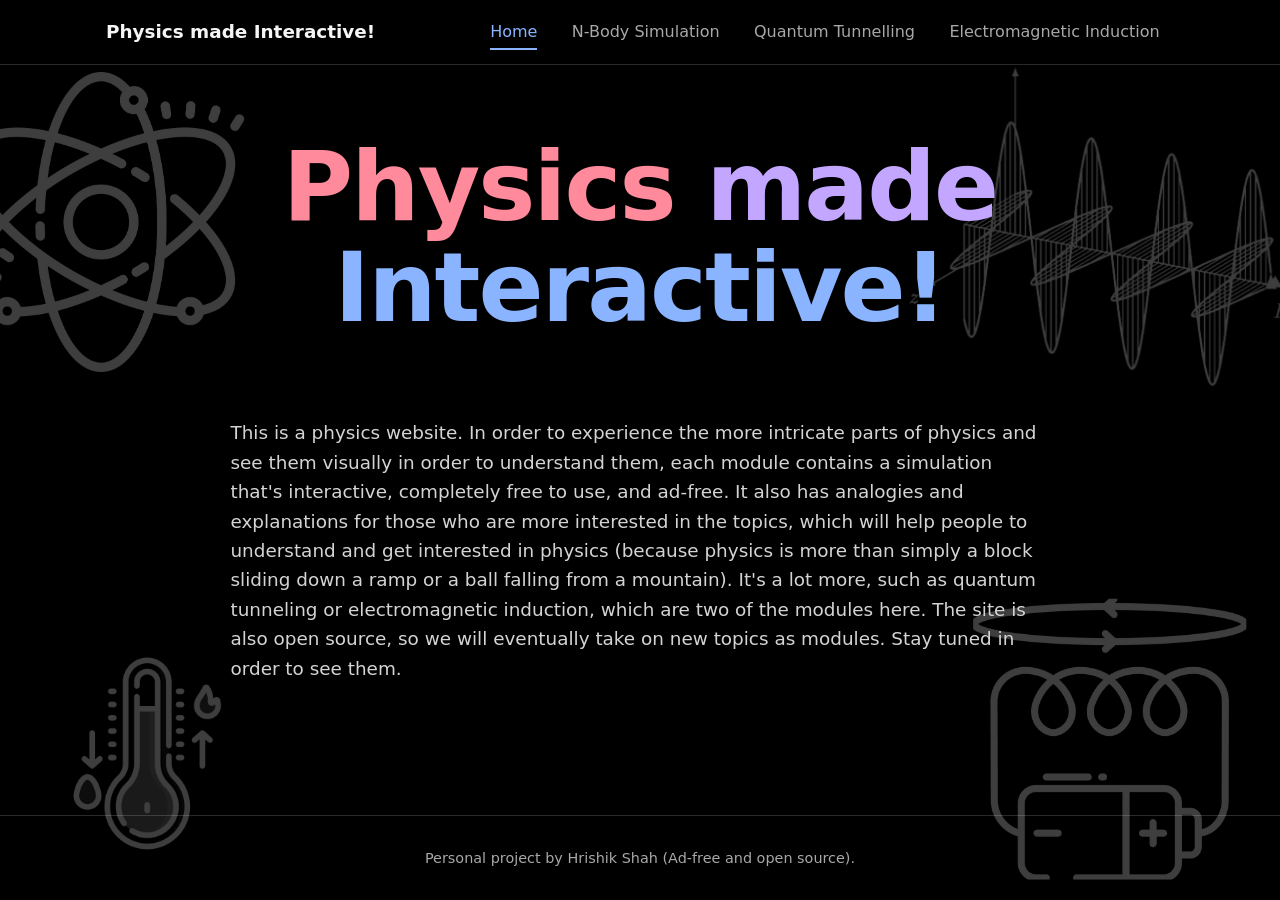
<file: docs/index.html>
<!DOCTYPE html>
<html lang="en">
<head>
    <meta charset="UTF-8">
    <!-- Makes the layout scale correctly on other devices. -->
    <meta name="viewport" content="width=device-width, initial-scale=1.0">
    <meta name="description" content="Ad-free physics website: N-Body gravity, quantum tunneling, and electromagnetic induction.">
    <title>Physics made Interactive!</title>

    <!-- Link to the css stylesheet. -->
    <link rel="stylesheet" href="css/style.css">
</head>
<body>

    <!-- Navigation bar -->
    <header class="site-header">
        <nav class="navbar" aria-label="Main navigation">
            <a href="#home" class="navbar__brand" data-nav="home">Physics made Interactive!</a>

            <!-- Hamburger button that is only visible on small screens. -->
            <button class="navbar__toggle" id="nav-toggle"
                    aria-label="Toggle navigation menu"
                    aria-expanded="false"
                    aria-controls="nav-links">
                <span class="navbar__toggle-bar"></span>
                <span class="navbar__toggle-bar"></span>
                <span class="navbar__toggle-bar"></span>
            </button>

            <ul class="navbar__links" id="nav-links">
                <li><a href="#home" data-nav="home" class="active">Home</a></li>
                <li><a href="#nbody" data-nav="nbody">N-Body Simulation</a></li>
                <li><a href="#tunneling" data-nav="tunneling">Quantum Tunnelling</a></li>
                <li><a href="#induction" data-nav="induction">Electromagnetic Induction</a></li>
            </ul>
        </nav>
    </header>

    <main class="site-main">

        <!--HOME-->
        <section id="home" class="page active" aria-labelledby="home-title">
            <div class="hero">
                <h1 id="home-title"><span class="word-red">Physics</span> <span class="word-purple">made</span> <span class="word-blue">Interactive!</span></h1>
                <p>This is a physics website. In order to experience the more intricate parts of physics and see them visually in order to understand them, each module contains a simulation that's interactive, completely free to use, and ad-free. It also has analogies and explanations for those who are more interested in the topics, which will help people to understand and get interested in physics (because physics is more than simply a block sliding down a ramp or a ball falling from a mountain). It's a lot more, such as quantum tunneling or electromagnetic induction, which are two of the modules here. The site is also open source, so we will eventually take on new topics as modules. Stay tuned in order to see them.</p>
            </div>
        </section>

        <!-- N-BODY -->
        <section id="nbody" class="page" aria-labelledby="nbody-title">

            <!-- Simulation stays pinned while the text scrolls over it. -->
            <div class="sim-pin">
                <h1 id="nbody-title">N-Body Simulation</h1>
                <p class="tagline">The age old problem of having more than 2 celestial bodies result in a chaotic mess simply because gravity says so.</p>

                <div class="sim-layout">
                    <!-- p5.js puts the canvas in here. -->
                    <div class="sim-canvas" id="nbody-holder"></div>

                    <div class="sim-controls">
                        <div class="button-row">
                            <button class="btn" id="nbody-play">Play</button>
                            <button class="btn btn--ghost" id="nbody-reset">Reset</button>
                            <button class="btn btn--ghost" id="nbody-figure8">Figure-8</button>
                        </div>

                        <label for="nbody-count">Number of bodies: <output id="nbody-count-out">3</output></label>
                        <input type="range" id="nbody-count" min="2" max="5" step="1" value="3">

                        <!-- The sketch puts one mass slider and one radius slider here for every body. -->
                        <label id="nbody-masses-label">Mass of each body</label>
                        <div class="mass-list" id="nbody-masses" aria-labelledby="nbody-masses-label"></div>

                        <label id="nbody-radii-label">Radius of each body</label>
                        <div class="mass-list" id="nbody-radii" aria-labelledby="nbody-radii-label"></div>

                        <label for="nbody-speed">Speed: <output id="nbody-speed-out">4</output></label>
                        <input type="range" id="nbody-speed" min="1" max="16" step="1" value="4">

                        <label for="nbody-zoom">Zoom: <output id="nbody-zoom-out">1.00</output>×</label>
                        <input type="range" id="nbody-zoom" min="0.2" max="3" step="0.05" value="1">

                        <label class="check"><input type="checkbox" id="nbody-trails" checked> Show trails</label>
                        <label class="check"><input type="checkbox" id="nbody-energy"> Show energy</label>

                        <!-- Only visible when Show energy is ticked. -->
                        <div class="readout" id="nbody-energy-box" hidden>
                            <p>Kinetic: <span id="nbody-ke">0</span></p>
                            <p>Potential: <span id="nbody-pe">0</span></p>
                            <p>Total: <span id="nbody-te">0</span></p>
                        </div>

                        <p class="readout" id="nbody-status" hidden></p>
                    </div>
                </div>
            </div>

            <!-- Text slides up over the simulation. -->
            <div class="story">
                <h2>The Analogy</h2>
                <p>Imagine you had a group of people pulling each other around. When its just 2 people, its quite simple, whoever is pulling harder will cause the other person to move in their direction. However, when you add more people, say 3, and everyone is pulling on each other, its a lot harder to predict, because when you have 2 people, they pull each other by a certain amount, and the stronger person causes the movement, but when you have 3 or more people, one person pulling on person 2 causes person 2 to move slightly which means that their pull on person 1 and 3 changes, and this repeats for each person. This makes the situation extremely chaotic to track, hence it is classified as a “chaotic system” (for most situations where N, or the number of people, is 3 or more).</p>

                <h2>The Science</h2>
                <p>In scientific terms, the people are celestial objects, like a planet or a star, and the pulling is gravitational force. Since gravity mainly depends upon distance and the mass of an object, atleast in classical interpretations, when 1 planet pulls the other, the distance changes, which changes the gravity on the third planet as well as the first planet, causing chaos. This chaos was proven by a man named Henri Poincaré, who said that there could be no general closed-form analytical solution for it, basically that there was no single equation that could fully predict the motion of an N-body problem for 3 or more celestial objects, atleast with most cases. The system is very reliant on the starting conditions, and hence any small change in starting conditions snowballs into a much larger error, meaning that seemingly identical starting conditions can lead to completely different outcomes, even with a few millimeters of error. While the outcome would be the same if the starting conditions are exact, even small errors lead to large deviations.</p>

                <h2>Solving It</h2>
                <p>However, there is a way to solve this, atleast kind of. It is a process known as numerical integration, where you break down time into every small chunk and run the simple gravity formula for each of those small chunks of time and piece them together, which would result in an understanding of the motion of all the bodies.</p>

                <h2>Why It Is Not Perfect</h2>
                <p>However, this is also not fully accurate for 2 main reasons. As humans, we cannot solve these fully due to the amount of time required, hence we use machines, however machines round numbers to a certain point meaning there will always be a level of inaccuracy present in any computational model, especially when you consider that the only way to have full accuracy would be to take a chunk of time that is practically equal to zero (though not fully zero, think 0.0000000000000000001 but smaller), since that ensures that nothing gets missed from the time steps, but neither machines nor humans can do so many calculations, hence we often use smaller time steps. Also, the N-body problem, in most common setups, relies on Newton’s model of gravity, however we have a more advanced model of gravity called General Relativity, which Einstein made. We know that General Relativity is more accurate than Newton’s gravity, but we don’t know if either is fully true, so we could potentially be missing the true model completely.</p>

                <h2>For the Curious</h2>
                <p class="warning">(Not necessary to understand, only for the curious, be warned, it is extremely difficult to understand)</p>
                <p>The model described here is built on Newton’s model of gravity, since it is far simpler to understand, relying purely on Newton’s inverse square law, which states that:</p>
                <p class="equation">F = G <span class="frac"><span>m₁m₂</span><span>r²</span></span></p>
                <p>To understand what this equation means:</p>
                <ul>
                    <li>F is the final gravitational pulling force between the two objects.</li>
                    <li>G is just a fixed baseline number called the gravitational constant.</li>
                    <li>m₁ and m₂ are the physical masses (weights) of the two different planets multiplied together.</li>
                    <li>r² is the physical distance between the two planets multiplied by itself (squared).</li>
                </ul>
                <p>Because distance (r²) is on the bottom of the fraction, it means that if planets get even a little bit closer, the pulling force (F) shoots up drastically. This formula is run for every single connection between every single planet to do the numerical integration method, and the calculated force is then used to track the change in position for each planet.</p>
                <p class="equation">a<sub>i</sub> = Σ<sub>j≠i</sub> G m<sub>j</sub> <span class="frac"><span>r<sub>j</sub> − r<sub>i</sub></span><span>|r<sub>j</sub> − r<sub>i</sub>|³</span></span></p>
                <p class="equation">r(t + Δt) = r(t) + v(t)Δt + ½ a(t)Δt²</p>
                <p class="equation">v(t + Δt) = v(t) + ½ [a(t) + a(t + Δt)] Δt</p>

                <button class="btn btn--ghost" data-goto="home">Back to home</button>
            </div>
        </section>

        <!-- QUANTUM TUNNELLING -->
        <section id="tunneling" class="page" aria-labelledby="tunneling-title">

            <!-- Simulation stays pinned while the text scrolls over it. -->
            <div class="sim-pin">
                <h1 id="tunneling-title">Quantum Tunnelling</h1>
                <p class="tagline">When the ball goes through the wall, because it decides "I don't want to stop" and the wall apparently lets that happen.</p>

                <div class="sim-layout">
                    <!-- p5.js puts the canvas in here. -->
                    <div class="sim-canvas" id="tunnel-holder"></div>

                    <div class="sim-controls">
                        <label for="tunnel-energy">Energy (E): <output id="tunnel-energy-out">3.0</output></label>
                        <input type="range" id="tunnel-energy" min="0.5" max="10" step="0.1" value="3">

                        <label for="tunnel-height">Barrier height (V₀): <output id="tunnel-height-out">5.0</output></label>
                        <input type="range" id="tunnel-height" min="0.5" max="10" step="0.1" value="5">

                        <label for="tunnel-width">Barrier width (L): <output id="tunnel-width-out">1.0</output></label>
                        <input type="range" id="tunnel-width" min="0.1" max="3" step="0.1" value="1">

                        <label for="tunnel-speed">Speed: <output id="tunnel-speed-out">1.0</output>×</label>
                        <input type="range" id="tunnel-speed" min="0.2" max="2.5" step="0.1" value="1">

                        <!-- T and R as percentages, with a bar for each. -->
                        <div class="readout">
                            <p>Goes through (T): <span id="tunnel-t-value">--</span></p>
                            <div class="bar"><div class="fill" id="tunnel-t-fill"></div></div>
                            <p>Bounces back (R): <span id="tunnel-r-value">--</span></p>
                            <div class="bar"><div class="fill fill--alt" id="tunnel-r-fill"></div></div>
                            <p id="tunnel-regime"></p>
                        </div>

                        <div class="button-row">
                            <button class="btn" id="tunnel-fire">Fire particle</button>
                            <button class="btn" id="tunnel-fire-many">Fire 100 particles</button>
                            <button class="btn btn--ghost" id="tunnel-reset">Reset</button>
                        </div>

                        <div class="readout">
                            <p>Transmitted: <span id="tunnel-passed">0</span></p>
                            <p>Reflected: <span id="tunnel-bounced">0</span></p>
                        </div>
                    </div>
                </div>
            </div>

            <!-- Text slides up over the simulation. -->
            <div class="story">
                <h2>The Analogy</h2>
                <p>Imagine throwing a tennis ball at a brick wall. No matter what you do, it'll bounce back. It won't pass through the wall because the wall is solid, and the ball can't smash through the wall, and the ball is also solid. Now imagine the ball was actually a ghost. Most of the time, it does bounce back, but every so often, because it's a ghost, part of it goes straight through the wall and goes to the other side without ever leaving a hole. That's the strange part about quantum tunneling. It's not the ball breaking the wall or climbing over it. It just slips through the wall like a ghost.</p>

                <h2>The Science</h2>
                <p>In scientific terms, a quantum particle like an electron isn't actually a solid little ball. It is a fundamental piece of matter that acts like a wave of probability. Imagine a cloud, but with all of the molecules being a potential chance of the electron being there, which is described by Schrödinger's equations (named after the guy who famously called a cat both alive and dead). A quantum particle doesn't have a brain, so it doesn't "decide" to phase through a wall. Instead, because it naturally behaves like a spread-out wave, it cannot be stopped perfectly on a dime.</p>

                <h2>Through the Wall</h2>
                <p>When this probability wave meets an energy barrier it doesn't have enough energy to climb over, the wave doesn't just stop instantly at the front of the wall. Instead, the wave bleeds into the barrier, decaying exponentially (fading out incredibly fast) inside the wall. This fading piece inside the wall behaves like a dying ripple. If the barrier isn't too thick, the wave hasn't fully faded to zero by the time it reaches the other side. Because a tiny bit of the wave survives and peeks out on the other side, there is a real, calculable probability of finding the actual particle behind the wall, even though it never had enough energy to get there classically.</p>

                <h2>Where It Comes From</h2>
                <p>It was first worked out around 1927 and 1928, and George Gamow used it to explain why radioactive atoms undergo alpha decay. We can get this match by solving Schrödinger's wave equation separately in three regions: before the barrier, inside the barrier, and after it. We force the wave function and its slope to match smoothly at each boundary, giving the exact formula for the probability of transmitting to the other side, which depends on the particle's energy, the barrier's height, and the barrier's width.</p>

                <h2>The Limits</h2>
                <p>There are some limits. For example, it's a one-dimensional, idealized barrier. Real barriers are usually varying, not sharp-walled and not perfectly flat, and are handled with a different technique, which is called the WKB approximation (this is just a math shortcut for bumpy walls, so don’t worry about it). Also, we take the particle as a single non-relativistic, spinless entity with no interactions with anything else. This means we act as if it moves much slower than the speed of light, so we ignore Einstein's theory of relativity and use Newtonian physics. It also means that it doesn't have any spin, which is another quantum behavior that many particles have.</p>

                <h2>Why It Is Random</h2>
                <p>Another thing you may notice is that for some reason, under the exact same conditions, sometimes the particle is reflected back, and sometimes it ends up on the other side. This is because quantum tunneling is to our knowledge non-deterministic, meaning the physical universe at this scale relies fundamentally on probability, not just single tracking outcomes. Additionally, the model treats the particle as a wave as an effort to model the particle’s movement, while also adhering to the wave function (which transforms the exact location of the particle into a range of possible locations that ripples like a wave, since the particle's location is probabilistic).</p>

                <h2>Reading the Simulation</h2>
                <p>When you see some part of the wave reflecting and some part going through the wall, this represents the probability splitting—meaning there is a partial percentage chance of the particle ending up behind the wall, and a remaining percentage chance that it just reflects back. Finally, we can observe the energy of the particle based on its rate of oscillating (going down and up), with more of those oscillations in a shorter time meaning the particle has higher energy. The model uses that oscillation speed to tell the energy level, and uses the height (amplitude) of the wave to show which side has the higher percentage chance of the particle actually appearing when we look at it.</p>

                <h2>For the Curious</h2>
                <p class="warning">(Not necessary to understand, only for the curious, be warned, it is extremely difficult to understand)</p>
                <p class="equation">E &lt; V₀: κ = √(2m(V₀ − E)) / ħ, T = 1 / (1 + <span class="frac"><span>V₀² sinh²(κL)</span><span>4E(V₀ − E)</span></span>)</p>
                <p class="equation">E &gt; V₀: k₂ = √(2m(E − V₀)) / ħ, T = 1 / (1 + <span class="frac"><span>V₀² sin²(k₂L)</span><span>4E(E − V₀)</span></span>)</p>
                <p class="equation">E = V₀: T = 1 / (1 + <span class="frac"><span>mV₀L²</span><span>2ħ²</span></span>)</p>
                <p class="equation">R = 1 − T</p>

                <button class="btn btn--ghost" data-goto="home">Back to home</button>
            </div>
        </section>

        <!-- ELECTROMAGNETIC INDUCTION -->
        <section id="induction" class="page" aria-labelledby="induction-title">

            <!-- Simulation stays pinned while the text scrolls over it. -->
            <div class="sim-pin">
                <h1 id="induction-title">Electromagnetic Induction</h1>
                <p class="tagline">Because for some reason, the magnetic field decides to make electricity</p>

                <div class="sim-layout">
                    <!-- p5.js puts the canvas in here. -->
                    <div class="sim-canvas" id="induction-holder"></div>

                    <div class="sim-controls">
                        <div class="button-row">
                            <button class="btn" id="induction-play">Play</button>
                            <button class="btn btn--ghost" id="induction-reset">Reset</button>
                        </div>

                        <label for="induction-field">Field strength (Bmax): <output id="induction-field-out">1.5</output></label>
                        <input type="range" id="induction-field" min="0.5" max="3" step="0.1" value="1.5">

                        <label for="induction-turns">Coil turns (N): <output id="induction-turns-out">4</output></label>
                        <input type="range" id="induction-turns" min="1" max="10" step="1" value="4">

                        <label for="induction-speed">Speed: <output id="induction-speed-out">1.0</output>×</label>
                        <input type="range" id="induction-speed" min="0.2" max="3" step="0.1" value="1">

                        <label class="check"><input type="checkbox" id="induction-graph"> Show EMF graph</label>

                        <!-- Only visible when Show EMF graph is ticked. -->
                        <p class="readout" id="induction-graph-note" hidden>This is a graph that shows the Electricity that is being generated as time passes</p>

                        <!-- Key for the squares on the coils. -->
                        <div class="readout">
                            <p><span class="key-box key-n">N</span> north pole at that coil</p>
                            <p><span class="key-box key-s">S</span> south pole at that coil</p>
                            <p>Coils: <span class="word-red">A</span>, <span class="word-blue">B</span>, <span class="word-purple">C</span>. Tap a coil to highlight it.</p>
                        </div>

                        <div class="readout">
                            <p>Phase A EMF: <span id="induction-a">0.00</span></p>
                            <p>Phase B EMF: <span id="induction-b">0.00</span></p>
                            <p>Phase C EMF: <span id="induction-c">0.00</span></p>
                        </div>
                    </div>
                </div>
            </div>

            <!-- Text slides up over the simulation. -->
            <div class="story">
                <h2>The Analogy</h2>
                <p>We've all heard of electricity, but have you ever wondered how it's actually generated? That's what electromagnetic induction does: it creates electricity.</p>
                <p>Let’s start with a new analogy. Think of a copper wire as a pipe packed completely full of loose marbles (which are electrons, or tiny electric charges). Now, think of a magnetic field like an invisible magnetic wind.</p>
                <ul>
                    <li>If you hold a magnet completely still next to the wire, nothing happens. The magnetic wind isn't moving, so the marbles stay parked.</li>
                    <li>If you suddenly plunge a magnet toward the wire, the movement of the magnetic field acts like a sudden gust of wind that physically pushes the marbles forward through the pipe.</li>
                    <li>If you move the magnet slowly, the magnetic wind gently nudges the marbles a little bit. If you slam the magnet down quickly, the rapid shift in the magnetic environment creates a massive, powerful push that sends the marbles flying fast.</li>
                </ul>
                <p>Here, the flowing stream of marbles is our electric current, and how fast you move the magnet represents the rate of change in the magnetic field. The faster you change the magnetic field around a wire, the more electricity you actually generate. When you make electricity move through a spiral loop of wire, that moving charge inside the loop actually creates its own brand new magnetic field around the spiral.</p>

                <h2>Faraday and Lenz</h2>
                <p>We use this exact technology in order to generate electricity. A man named Michael Faraday, in 1831, showed that by changing magnetic flux (which is just the total amount of magnetic field lines passing through a loop), we're able to induce a voltage called EMF. Heinrich Lenz, a few years later, said that the induced current flows in a specific direction that magnetically opposes the change causing it, which just shows up as a minus sign in the equations.</p>
                <p>To understand magnetic flux clearly, imagine a magnet shining its magnetic field lines onto a flat metal window: the surface area of the window multiplied by the pure strength of the magnetic field gives you the magnetic flux. Thus, to change the flux and create electricity, you either have to change the size of the window, or you have to change the strength of the magnetic field passing through it.</p>

                <h2>The Spinning Magnet</h2>
                <p>So now, imagine you have a magnet attached to a rod. When you spin the magnet, you are constantly changing the angle and amount of magnetic field lines hitting the surrounding metal. This generates an electromotive force, or EMF voltage, inside the metal, which acts like an electrical pressure pushing the electrons. What we do to generate electricity on a massive scale is use natural resources like wind or water to physically rotate that metal rod.</p>
                <p>The metal rod is surrounded by three separate coils of wire that are spaced 120° apart. When the magnet rotates, you'll see that the first coil has a current generated in it because its magnetic flux is actively changing, then coil 2 experiences it, then coil 3. That means all three coils are generating electricity, perfectly out of phase (staggered in time) with each other. We use three for a very specific reason, and that reason is to optimize the production of energy.</p>

                <h2>Why Three Coils</h2>
                <p>To understand, we need to understand what exactly current is. Current is basically just moving charge, which is electrons moving. There are two main ways electrons move: Direct Current (DC) and Alternating Current (AC). DC is like a one-way street where electrons only march forward in one direction, which is how batteries work. AC is like a fast-paced game of tug-of-war where electrons constantly shake back and forth rhythmically. In this spinning magnet system, the electrons flow back and forth, and this motion is what allows alternating current electricity to be generated.</p>
                <p>Hence, when you have three coils at any point in time, the voltages all perfectly add up to zero. Say, at one point in time, coil 1 could have 1 V, and coils 2 and 3 would each have -0.5 V. These numbers add up to 0, but both positive and negative values still cause electricity because both of them force the electrons to move. What's important here is that since they add up to 0, we don't need to complete the circuit with an extra return wire for each individual coil. Meaning, we can just have the three main wires, with all three of them generating electricity cleanly. This mechanism is how wind power and hydropower work. We just use these resources to turn the magnet, which allows the coils to generate electricity. That electricity is supplied all over the world in the form of alternating current.</p>

                <h2>The Minus Sign</h2>
                <p>One interesting thing we can observe here is that the formula for the induced voltage will always have a negative sign because of that dude named Lenz. Lenz basically shows that, since the new electricity creates a magnetic field that opposes the original magnetic change causing it, it will show up as a minus sign. What this means in real life is that as the magnet is spinning to generate electricity, the moving electrons create their own secondary magnetic field that acts like an invisible magnetic brake, pushing against the magnet's rotation. Since we use external sources of energy like wind or water, they easily overpower this very tiny magnetic braking force and keep it turning.</p>

                <h2>More Turns, More Power</h2>
                <p>The exact electromotive force is equal to the voltage. The quantity is the negative of the number of turns in a coil times the change in the magnetic flux over a change in time. This means that the more turns you have in each of these coils, the more loops you have, and there is technically more electricity generated. Hence, we use lots of loops in these coils. The more you change the magnetic flux over time, the more electricity is generated. Hence, we try to use the water and wind to rotate the magnet faster, since that changes the flux quicker and generates more electricity.</p>

                <h2>The Model</h2>
                <p>The model that I showcase here is just an example of how a three-phase system would work. The magnet is being rotated by an external force, and that is causing electricity and a magnetic braking force to be generated. This is actually really interesting and useful because this is what powers almost everything. ACs, laptops, phones, everything in the world is usually being powered by electricity generated in this way, which is why it's so important to humans as a whole.</p>

                <h2>For the Curious</h2>
                <p class="warning">(Not necessary to understand, only for the curious, be warned, it is extremely difficult to understand)</p>
                <p class="equation">Φ = B · A · cos(θ − φ)</p>
                <p class="equation">EMF = −N <span class="frac"><span>dΦ</span><span>dt</span></span></p>
                <p class="equation">φ = 0°, 120°, 240°</p>
                <p class="equation">EMF<sub>A</sub> + EMF<sub>B</sub> + EMF<sub>C</sub> = 0</p>

                <button class="btn btn--ghost" data-goto="home">Back to home</button>
            </div>
        </section>

    </main>

    <footer class="site-footer">
        <p>Personal project by Hrishik Shah (Ad-free and open source).</p>
    </footer>

    <!-- Scripts, loaded in this order. -->
    <script src="js/p5.min.js" defer></script>
    <script src="js/physics/NBody.js" defer></script>
    <script src="js/physics/QTunnel.js" defer></script>
    <script src="js/physics/EInduction.js" defer></script>
    <script src="js/sketches/Shared.js" defer></script>
    <script src="js/sketches/Nbodysketch.js" defer></script>
    <script src="js/sketches/Tunnelsketch.js" defer></script>
    <script src="js/sketches/Inductionsketch.js" defer></script>
    <script src="js/main.js" defer></script>
</body>
</html>
</file>
<file: docs/css/style.css>
/* Colours and sizes used across the whole site. */
:root {
    /* Backgrounds, black. */
    --bg: #000000;
    --surface: #0d0d0d;
    --border: #2a2a2a;

    /* Text colours. */
    --text: #f5f5f5;
    --text-muted: #a8a8a8;

    /* Pastel colours. */
    --pastel-blue: #8ab4ff;
    --pastel-purple: #c3a6ff;
    --pastel-red: #ff8a9b;

    /* Opacity of the background images. */
    --art-opacity: 0.25;

    --radius: 0;
    --gap: 1.25rem;
    --nav-height: 64px;
    --max-width: 1100px;
}

/* Makes padding and borders count inside the width of every element. */
*, *::before, *::after { box-sizing: border-box; }

html { scroll-behavior: smooth; }

body {
    margin: 0;
    min-height: 100vh;
    /* Flexbox column. */
    display: flex;
    flex-direction: column;
    font-family: "IBM Plex Sans", system-ui, -apple-system, "Segoe UI", Roboto, sans-serif;
    color: var(--text);
    line-height: 1.6;
    background: var(--bg);
}

h1, h2 { line-height: 1.05; margin-top: 0; font-weight: 700; letter-spacing: -0.02em; }
a { color: var(--pastel-blue); text-decoration: none; }

/* Main content area. */
.site-main {
    /* Takes up the space between the header and the footer. */
    flex: 1;
    width: 100%;
    max-width: var(--max-width);
    margin: 0 auto;
    padding: 2rem 1rem;
}

.site-footer {
    text-align: center;
    padding: 1rem;
    color: var(--text-muted);
    border-top: 1px solid var(--border);
    font-size: 0.9rem;
}

/* Only the page with the active class is shown. */
.page { display: none; scroll-margin-top: calc(var(--nav-height) + 2rem); }
.page.active { display: block; }

/* Each topic page has its own colour, red, blue, and purple. */
#nbody { --topic: var(--pastel-red); }
#tunneling { --topic: var(--pastel-blue); }
#induction { --topic: var(--pastel-purple); }

/* Navigation bar */
.site-header {
    /* Stays at the top of the screen while scrolling. */
    position: sticky;
    top: 0;
    z-index: 100;
    background: var(--bg);
    border-bottom: 1px solid var(--border);
}

.navbar {
    max-width: var(--max-width);
    margin: 0 auto;
    min-height: var(--nav-height);
    padding: 0 1rem;
    /* Flexbox puts the name on the left and the links on the right. */
    display: flex;
    align-items: center;
    justify-content: space-between;
    flex-wrap: wrap;
}

.navbar__brand {
    font-weight: 700;
    font-size: 1.15rem;
    color: var(--text);
}

.navbar__links {
    list-style: none;
    margin: 0;
    padding: 0;
    display: flex;
    gap: 0.35rem;
}

.navbar__links a {
    position: relative;
    display: block;
    padding: 0.5rem 0.9rem;
    color: var(--text-muted);
    transition: color 0.2s ease;
}

/* Underline that slides in from the left on hover. */
.navbar__links a::after {
    content: "";
    position: absolute;
    left: 0.9rem;
    right: 0.9rem;
    bottom: 0.15rem;
    height: 2px;
    background: var(--pastel-purple);
    transform: scaleX(0);
    transform-origin: left;
    transition: transform 0.25s ease;
}

/* Purple when hovering over a link. */
.navbar__links a:hover { color: var(--pastel-purple); }
.navbar__links a:hover::after { transform: scaleX(1); }

/* Blue on the current page. */
.navbar__links a.active { color: var(--pastel-blue); }
.navbar__links a.active::after { background: var(--pastel-blue); transform: scaleX(1); }

/* Hamburger button is hidden on large screens. */
.navbar__toggle {
    display: none;
    background: none;
    border: 0;
    padding: 0.5rem;
    cursor: pointer;
    flex-direction: column;
    gap: 5px;
}
.navbar__toggle-bar {
    display: block;
    width: 26px;
    height: 3px;
    background: var(--pastel-red);
}

/* Home page intro. */
.hero { text-align: center; padding: 2.5rem 0; }

.hero h1 {
    /* Text size changes smoothly with the screen width. */
    font-size: clamp(2.8rem, 9vw, 6rem);
}

.word-red { color: var(--pastel-red); }
.word-purple { color: var(--pastel-purple); }
.word-blue { color: var(--pastel-blue); }

/* Left aligned paragraph with a maximum width. */
.hero p {
    max-width: 70ch;
    margin: 1.5rem auto 0;
    text-align: left;
    color: #d4d4d4;
    font-size: 1.15rem;
}

/* Grid of cards, fits as many 260px columns as the screen allows. */
.card-grid {
    display: grid;
    grid-template-columns: repeat(auto-fit, minmax(260px, 1fr));
    gap: var(--gap);
}

/* Each card has its own colour through the --c variable. */
.card {
    --c: var(--pastel-blue);
    background: var(--surface);
    border: 1px solid var(--border);
    border-top: 3px solid var(--c);
    border-radius: var(--radius);
    padding: 1.5rem;
    display: flex;
    flex-direction: column;
    justify-content: space-between;
    gap: 0.75rem;
    transition: border-color 0.2s ease;
}
.card:nth-child(3n + 2) { --c: var(--pastel-purple); }
.card:nth-child(3n + 3) { --c: var(--pastel-red); }

.card h2 { color: var(--c); }
.card p { color: var(--text-muted); margin: 0; }

/* Card border changes to its colour when hovering over it. */
.card:hover { border-color: var(--c); }

/* Simulation part of a topic page, pinned while the text scrolls over it. */
.sim-pin {
    position: sticky;
    top: var(--nav-height);
    z-index: 1;
    /* Fills the screen height. */
    min-height: calc(100vh - var(--nav-height) - 2rem);
    background: var(--bg);
    padding-bottom: 1.5rem;
}

.sim-pin h1 {
    color: var(--topic);
    font-size: clamp(2rem, 5vw, 3.2rem);
    margin-bottom: 0.5rem;
}

.tagline { color: var(--text-muted); max-width: 70ch; margin: 0 0 1.25rem; }

/* Canvas on the left, controls on the right, they stack when the screen is narrow. */
.sim-layout {
    display: flex;
    flex-wrap: wrap;
    gap: var(--gap);
    align-items: flex-start;
}

.sim-canvas {
    flex: 2 1 340px;
    min-width: 0;
    border: 2px solid var(--topic);
    line-height: 0;
}
.sim-canvas canvas { display: block; max-width: 100%; }

.sim-controls {
    flex: 1 1 240px;
    display: flex;
    flex-direction: column;
    gap: 0.6rem;
}
.sim-controls label { color: var(--text-muted); }
.sim-controls input[type="range"] { width: 100%; margin: 0; accent-color: var(--topic); }

.check { display: flex; align-items: center; gap: 0.5rem; cursor: pointer; }
.check input { width: 1.1rem; height: 1.1rem; accent-color: var(--topic); }

/* One row for every body in the N-Body simulation, a coloured dot, a slider and the number. The sketch makes the rows. */
.mass-list { display: flex; flex-direction: column; gap: 0.35rem; }
.mass-row { display: flex; align-items: center; gap: 0.6rem; }
.mass-row input[type="range"] { flex: 1; min-width: 0; }
.mass-row output { min-width: 2ch; text-align: right; color: var(--text-muted); }
.mass-dot { flex: none; width: 0.7rem; height: 0.7rem; border-radius: 50%; }

/* Bars for the chance of going through and bouncing back, and the key for the squares on the coils. */
.bar { height: 6px; margin: 4px 0 8px; background: var(--border); }
.fill { height: 100%; width: 0; background: var(--pastel-red); transition: width 0.2s ease; }
.fill--alt { background: var(--pastel-blue); }
.key-box { display: inline-block; width: 1.4rem; margin-right: 0.4rem; text-align: center; font-weight: 700; color: #141414; }
.key-n { background: #f5f5f5; }
.key-s { background: #a0afc8; }

.button-row { display: flex; flex-wrap: wrap; gap: 0.75rem; }

/* Small boxes for numbers and messages next to the simulation. */
.readout {
    margin: 0;
    padding: 0.6rem 0.8rem;
    background: var(--surface);
    border-left: 3px solid var(--topic);
}
.readout p { margin: 0; }

/* Text under the simulation, scrolls up over it. */
.story {
    position: relative;
    z-index: 2;
    background: var(--bg);
    border-top: 2px solid var(--topic);
    padding: 2.5rem 0 3rem;
}
.story > * { max-width: 70ch; }

.story h2 {
    color: var(--topic);
    font-size: clamp(1.5rem, 3vw, 2rem);
    margin: 2.5rem 0 0.75rem;
}
.story h2:first-child { margin-top: 0; }

.story p, .story li { color: var(--text); font-size: 1.05rem; line-height: 1.75; }
.story ul { padding-left: 1.4rem; }
.story .warning { color: var(--text-muted); font-style: italic; }

/* Equations and fractions. */
.equation {
    font-family: "Cambria Math", "STIX Two Math", Georgia, serif;
    font-size: 1.25rem;
    padding: 0.75rem 1rem;
    background: var(--surface);
    border-left: 3px solid var(--topic);
    overflow-x: auto;
}
.frac {
    display: inline-flex;
    flex-direction: column;
    vertical-align: middle;
    text-align: center;
    margin: 0 0.2rem;
    font-size: 0.95em;
}
.frac > span { padding: 0 0.25rem; }
.frac > span:first-child { border-bottom: 1px solid currentColor; }

/* Buttons have a pastel outline that fills in when hovering. */
.btn {
    --c: var(--pastel-blue);
    align-self: flex-start;
    padding: 0.55rem 1.3rem;
    background: transparent;
    color: var(--c);
    border: 2px solid var(--c);
    font-family: inherit;
    font-size: 1rem;
    font-weight: 700;
    cursor: pointer;
    transition: background 0.2s ease, color 0.2s ease, transform 0.15s ease;
}
/* Buttons inside a card use the colour of that card. */
.card .btn { --c: inherit; }

/* Fills in and lifts up a little on hover, then presses down when clicked. */
.btn:hover {
    background: var(--c);
    color: var(--bg);
    transform: translateY(-2px);
}
.btn:active { transform: translateY(1px); }

.btn--ghost { --c: var(--pastel-purple); }

/* On topic pages buttons use the colour of the topic, and the quiet ones are grey. */
.page .btn { --c: var(--topic); }
.page .btn--ghost { --c: var(--text-muted); }

/* Sliders, the handle grows on hover or drag. */
.sim-controls input[type="range"] {
    -webkit-appearance: none;
    appearance: none;
    height: 20px;
    background: transparent;
    cursor: pointer;
}
.sim-controls input[type="range"]::-webkit-slider-runnable-track { height: 4px; background: var(--border); }
.sim-controls input[type="range"]::-moz-range-track { height: 4px; background: var(--border); }
.sim-controls input[type="range"]::-webkit-slider-thumb {
    -webkit-appearance: none;
    width: 16px;
    height: 16px;
    margin-top: -6px;
    border-radius: 50%;
    background: var(--topic);
    transition: transform 0.15s ease;
}
.sim-controls input[type="range"]::-moz-range-thumb {
    width: 16px;
    height: 16px;
    border: 0;
    border-radius: 50%;
    background: var(--topic);
    transition: transform 0.15s ease;
}
.sim-controls input[type="range"]:hover::-webkit-slider-thumb,
.sim-controls input[type="range"]:active::-webkit-slider-thumb { transform: scale(1.35); }
.sim-controls input[type="range"]:hover::-moz-range-thumb,
.sim-controls input[type="range"]:active::-moz-range-thumb { transform: scale(1.35); }

/* Tick boxes, their text lights up and the box grows a little on hover. */
.check { transition: color 0.2s ease; }
.check:hover { color: var(--text); }
.check input { transition: transform 0.15s ease; }
.check:hover input { transform: scale(1.15); }

/* Number boxes and equations, the coloured edge gets thicker on hover. */
.readout, .equation { transition: box-shadow 0.2s ease; }
.readout:hover, .equation:hover { box-shadow: inset 3px 0 0 var(--topic); }

/* Outline when using the keyboard. */
.btn:focus-visible, .navbar__links a:focus-visible, .navbar__toggle:focus-visible,
.sim-controls input:focus-visible {
    outline: 3px solid var(--pastel-blue);
    outline-offset: 3px;
}

/* Background images. */
/* Home page has all four, fixed behind the text in the corners. */
#home { isolation: isolate; }
#home::before {
    content: "";
    position: fixed;
    inset: 0;
    z-index: -1;
    pointer-events: none;
    opacity: var(--art-opacity);
    background-image: url("../images/atom.png"), url("../images/em-wave.png"), url("../images/thermometer.png"), url("../images/coil.png");
    background-repeat: no-repeat;
    background-position: left -5% top 12%, right -7% top 8%, left 3% bottom 2%, right 3% bottom 3%;
    background-size: min(26vw, 300px), min(36vw, 440px), min(18vw, 220px), min(24vw, 280px);
}

/* On phones the images are smaller. */
@media (max-width: 700px) {
    #home::before {
        background-position: left -14% top 8%, right -22% top 22%, left 2% bottom 1%, right -4% bottom 1%;
        background-size: 38vw, 58vw, 22vw, 30vw;
    }
}

/* Each topic has one image behind its text, on the right side. */
.story { isolation: isolate; }
.story::before {
    content: "";
    position: absolute;
    inset: 0;
    z-index: -1;
    pointer-events: none;
    opacity: var(--art-opacity);
    background-repeat: no-repeat;
    background-attachment: fixed;
    background-position: calc(100% - max(1rem, (100vw - 1068px) / 2)) 7rem;
    background-size: min(40vw, 440px);
}
#nbody .story::before { background-image: url("../images/atom.png"); }
#tunneling .story::before { background-image: url("../images/em-wave.png"); }
#induction .story::before { background-image: url("../images/coil.png"); }

/* Small screens, under 700px wide. */
@media (max-width: 700px) {
    .navbar__toggle { display: flex; }

    /* Links hide in a dropdown, opened by the open class. */
    .navbar__links {
        display: none;
        flex-direction: column;
        width: 100%;
        padding-bottom: 0.75rem;
    }
    .navbar__links.open { display: flex; }
}

/* Small or short screens, the simulation is not pinned. */
@media (max-width: 900px), (max-height: 640px) {
    .sim-pin { position: static; min-height: 0; }
}

/* Turns off the movement for reduced motion. */
@media (prefers-reduced-motion: reduce) {
    html { scroll-behavior: auto; }
    .card, .btn, .navbar__links a, .navbar__links a::after, .check, .check input,
    .readout, .equation, input[type="range"]::-webkit-slider-thumb { transition: none; }
    .btn:hover { transform: none; }
}
</file>
